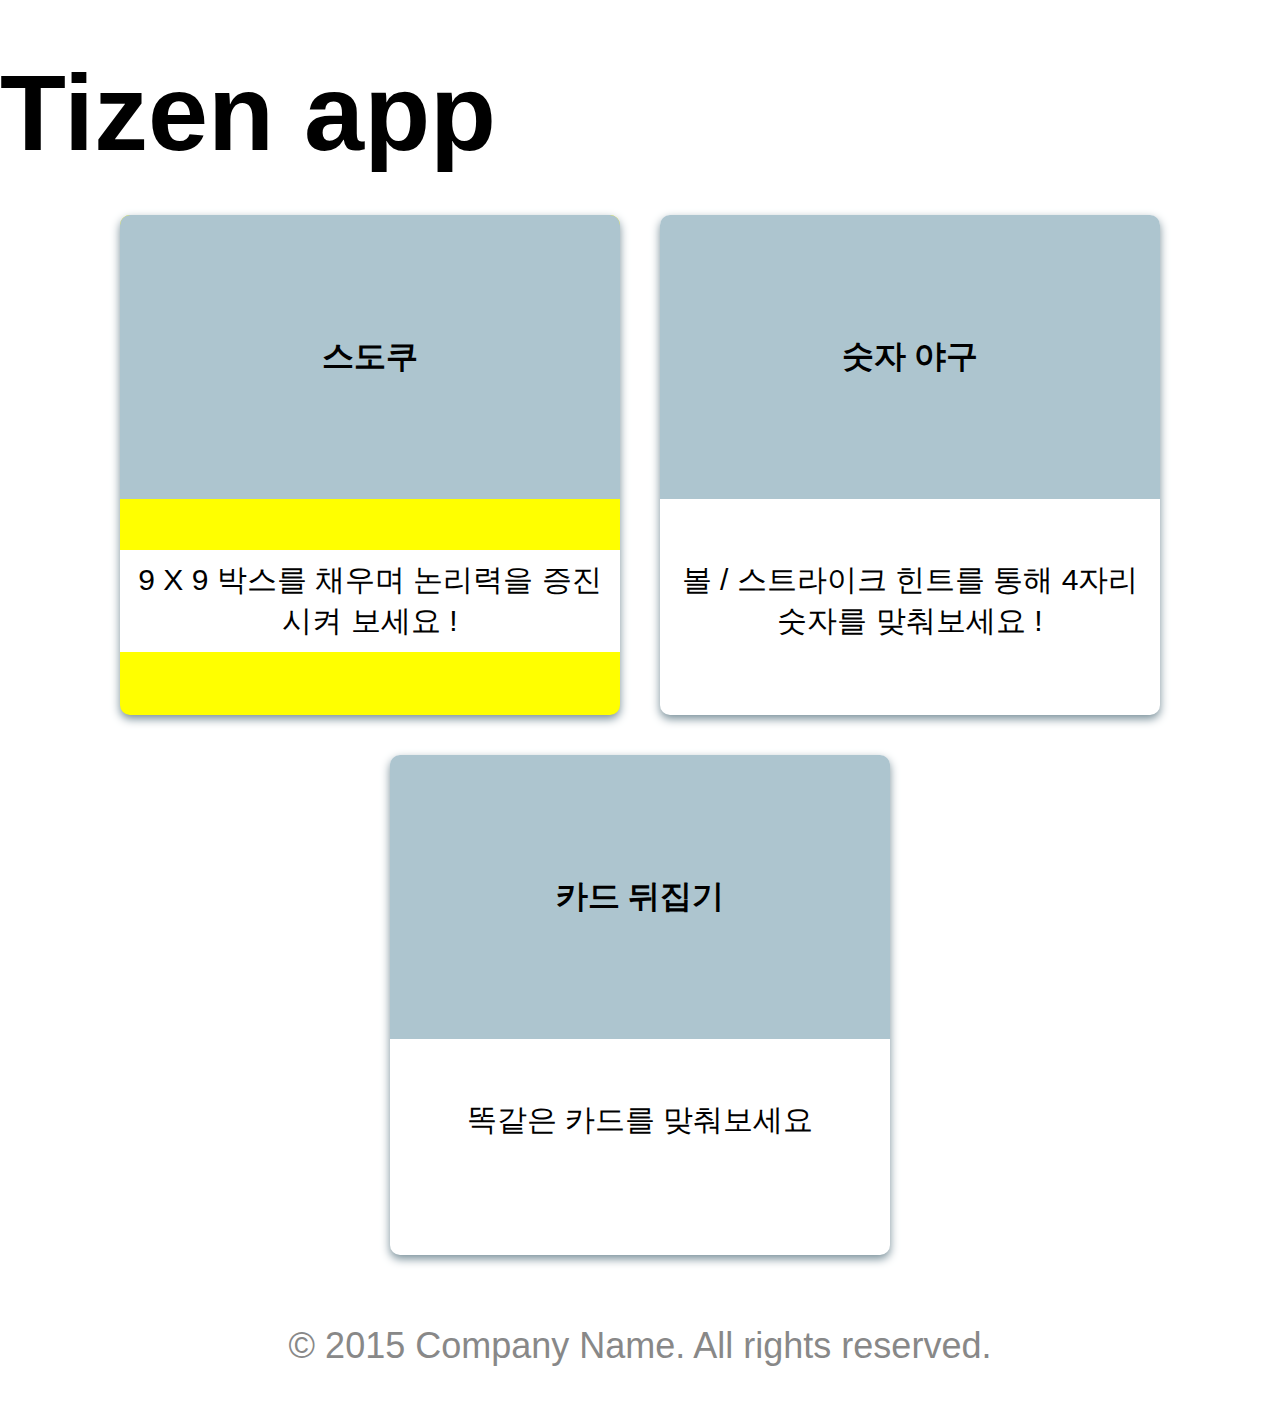
<file: MiniGameWebApp/index.html>
<!DOCTYPE html>
<html>
<head>
<meta charset="utf-8" />
<meta name="viewport"
	content="width=device-width, initial-scale=1.0, maximum-scale=1.0">
<meta name="description"
	content="Tizen basic template generated by Tizen Web IDE" />
<title>Tizen Web IDE - Tizen - Samsung Tizen TV basic
	Application</title>
<link rel="stylesheet" type="text/css" href="css/style.css" />
</head>

<body>
	<header>
		<h1>Tizen app</h1>
	</header>

	<main id="minigames">
	<div class="GameBox" data-href="Sudoku.html" tabindex="0">
    <h1 class="GameName">스도쿠</h1>
    <p class="GameDescription">9 X 9 박스를 채우며 논리력을 증진 시켜 보세요 !</p>
</div>

<div class="GameBox" data-href="number_baseball_game.html" tabindex="0">
    <h1 class="GameName">숫자 야구</h1>
    <p class="GameDescription">볼 / 스트라이크 힌트를 통해 4자리 숫자를 맞춰보세요 !</p>
</div>

<div class="GameBox" data-href="CardFlip.html" tabindex="0">
    <h1 class="GameName">카드 뒤집기</h1>
    <p class="GameDescription">똑같은 카드를 맞춰보세요</p>
</div>

	</main>

	<footer>
		<p>&copy; 2015 Company Name. All rights reserved.</p>
	</footer>
</body>
<script src="js/main.js"></script>
</html>
</file>
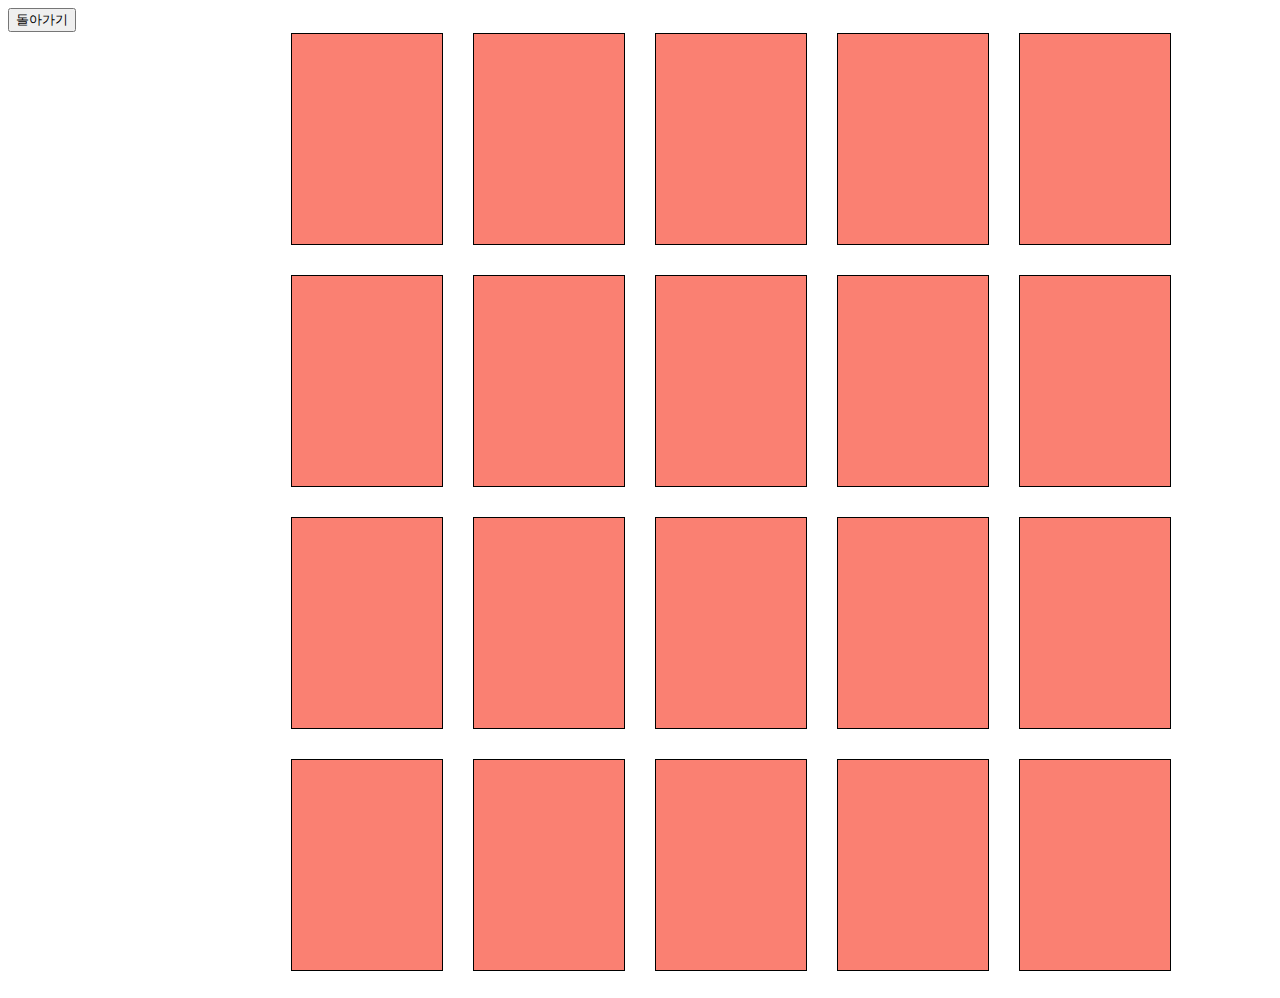
<file: MiniGameWebApp/CardFlip.html>
<!DOCTYPE html>
<html>
<head>
<meta charset="UTF-8">
<title>Number-Baseball-Game</title>
<link rel="stylesheet" type="text/css" href="css/CardFlip.css" />
</head>
<body>
	<button id="GoBackHome">돌아가기</button>
	<section id="container"></section>
	<div id="result"></div>
</body>
<script src="js/CardFlip.js"></script>
</html>
</file>
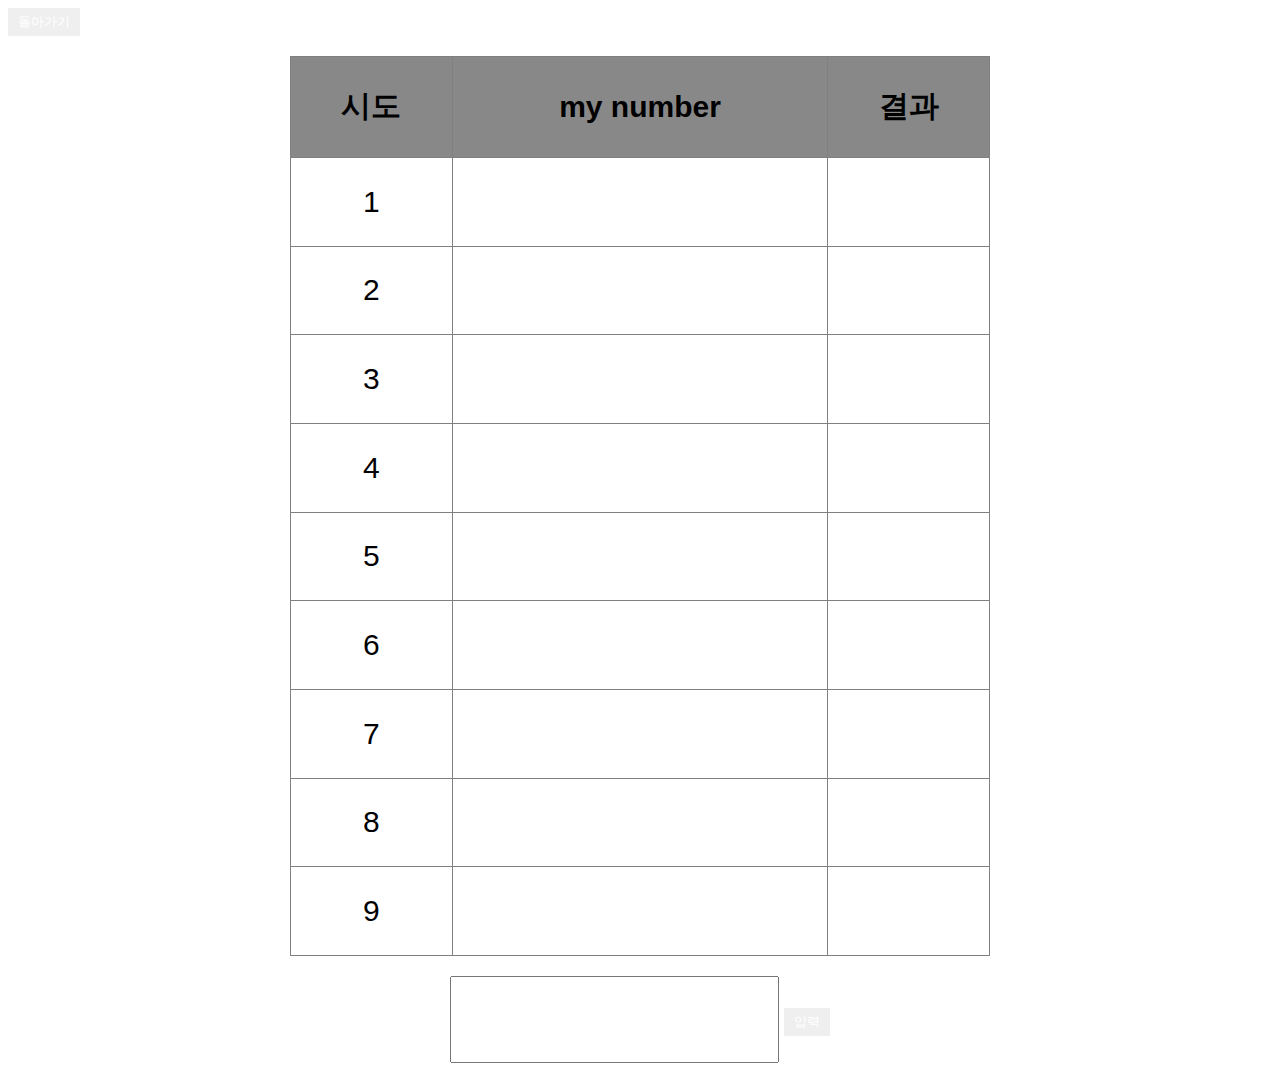
<file: MiniGameWebApp/number_baseball_game.html>
<!DOCTYPE html>
<html>
<head>
<meta charset="UTF-8">
<title>Number-Baseball-Game</title>
<link rel="stylesheet" type="text/css" href="css/NumberBaseball.css" />
</head>
<body>
  <button id="GoBackHome">돌아가기</button>
  <table border="1">

  </table>
  <form id="form">
    <input id="input" type="number" />
    <button>입력</button>
  </form>
  <div id="result"></div>
</body>
<script src=" js/NumberBaseball.js"></script>
</html>
</file>
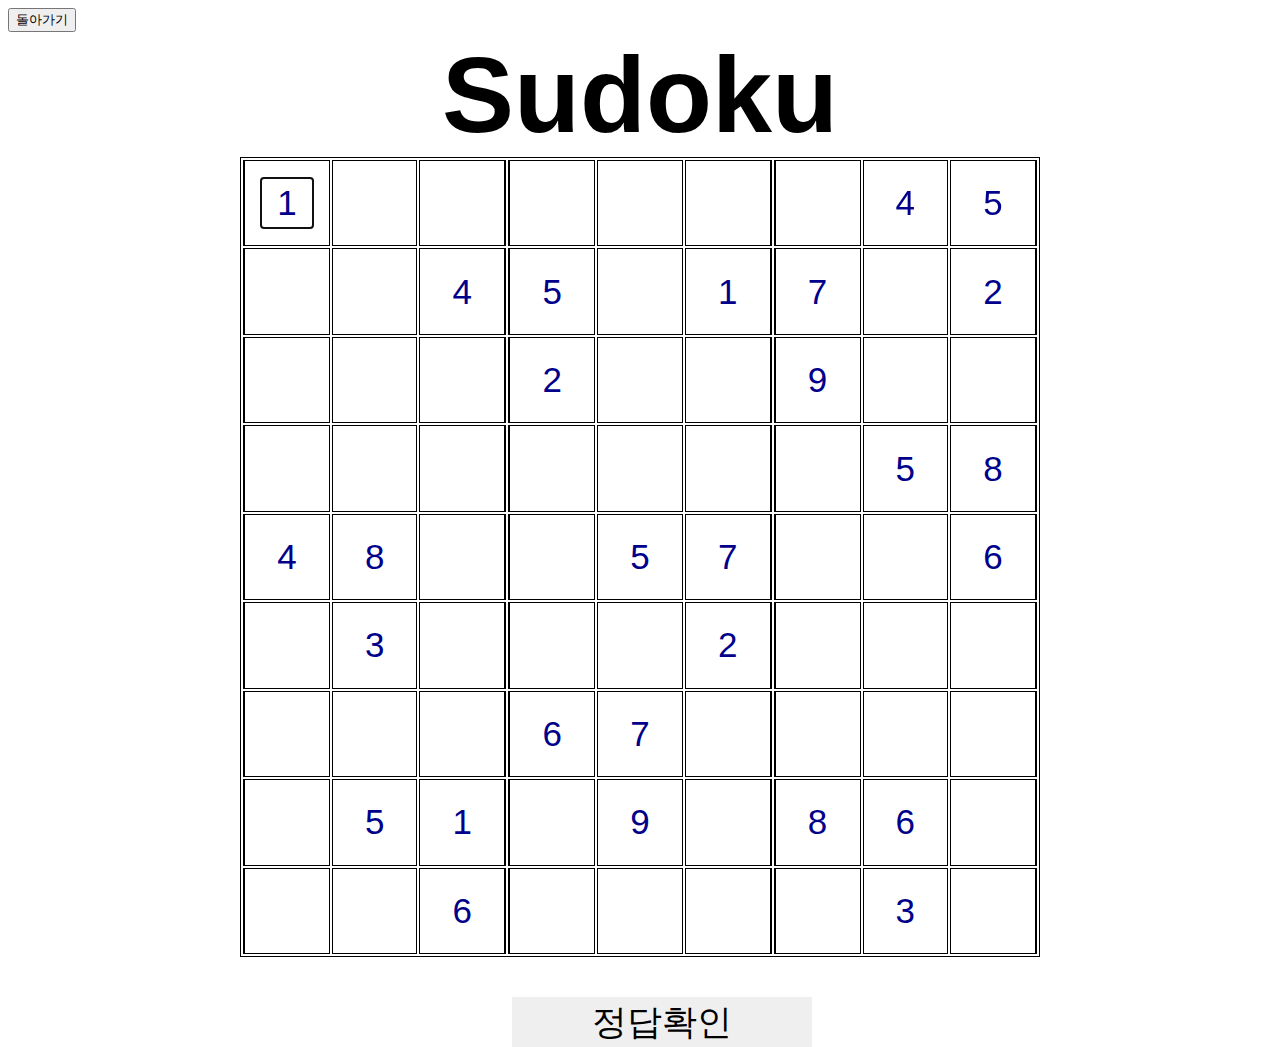
<file: MiniGameWebApp/Sudoku.html>
<!DOCTYPE html>
<html>
<head>
<meta charset="UTF-8">
<meta name="viewport"
	content="width=device-width, initial-scale=1.0, maximum-scale=1.0">
<meta name="description"
	content="Tizen basic template generated by Tizen Web IDE" />
<title>Insert title here</title>
<link rel="stylesheet" type="text/css" href="css/Sudoku.css" />
</head>
<body>
	<button id="GoBackHome">돌아가기</button>

	<h1>Sudoku</h1>
	<table>
		<tr>
			<td><input id="cell_1" type="text" maxlength="1"></td>
			<td><input id="cell_2" type="text" maxlength="1"></td>
			<td><input id="cell_3" type="text" maxlength="1"></td>

			<td><input id="cell_4" type="text" maxlength="1"></td>
			<td><input id="cell_5" type="text" maxlength="1"></td>
			<td><input id="cell_6" type="text" maxlength="1"></td>

			<td><input id="cell_7" type="text" maxlength="1"></td>
			<td><input id="cell_8" type="text" maxlength="1"></td>
			<td><input id="cell_9" type="text" maxlength="1"></td>
		</tr>

		<tr>
			<td><input id="cell_10" type="text" maxlength="1"></td>
			<td><input id="cell_11" type="text" maxlength="1"></td>
			<td><input id="cell_12" type="text" maxlength="1"></td>

			<td><input id="cell_13" type="text" maxlength="1"></td>
			<td><input id="cell_14" type="text" maxlength="1"></td>
			<td><input id="cell_15" type="text" maxlength="1"></td>

			<td><input id="cell_16" type="text" maxlength="1"></td>
			<td><input id="cell_17" type="text" maxlength="1"></td>
			<td><input id="cell_18" type="text" maxlength="1"></td>
		</tr>

		<tr>
			<td><input id="cell_19" type="text" maxlength="1"></td>
			<td><input id="cell_20" type="text" maxlength="1"></td>
			<td><input id="cell_21" type="text" maxlength="1"></td>

			<td><input id="cell_22" type="text" maxlength="1"></td>
			<td><input id="cell_23" type="text" maxlength="1"></td>
			<td><input id="cell_24" type="text" maxlength="1"></td>

			<td><input id="cell_25" type="text" maxlength="1"></td>
			<td><input id="cell_26" type="text" maxlength="1"></td>
			<td><input id="cell_27" type="text" maxlength="1"></td>
		</tr>

		<tr>
			<td><input id="cell_28" type="text" maxlength="1"></td>
			<td><input id="cell_29" type="text" maxlength="1"></td>
			<td><input id="cell_30" type="text" maxlength="1"></td>

			<td><input id="cell_31" type="text" maxlength="1"></td>
			<td><input id="cell_32" type="text" maxlength="1"></td>
			<td><input id="cell_33" type="text" maxlength="1"></td>

			<td><input id="cell_34" type="text" maxlength="1"></td>
			<td><input id="cell_35" type="text" maxlength="1"></td>
			<td><input id="cell_36" type="text" maxlength="1"></td>
		</tr>

		<tr>
			<td><input id="cell_37" type="text" maxlength="1"></td>
			<td><input id="cell_38" type="text" maxlength="1"></td>
			<td><input id="cell_39" type="text" maxlength="1"></td>

			<td><input id="cell_40" type="text" maxlength="1"></td>
			<td><input id="cell_41" type="text" maxlength="1"></td>
			<td><input id="cell_42" type="text" maxlength="1"></td>

			<td><input id="cell_43" type="text" maxlength="1"></td>
			<td><input id="cell_44" type="text" maxlength="1"></td>
			<td><input id="cell_45" type="text" maxlength="1"></td>
		</tr>

		<tr>
			<td><input id="cell_46" type="text" maxlength="1"></td>
			<td><input id="cell_47" type="text" maxlength="1"></td>
			<td><input id="cell_48" type="text" maxlength="1"></td>

			<td><input id="cell_49" type="text" maxlength="1"></td>
			<td><input id="cell_50" type="text" maxlength="1"></td>
			<td><input id="cell_51" type="text" maxlength="1"></td>

			<td><input id="cell_52" type="text" maxlength="1"></td>
			<td><input id="cell_53" type="text" maxlength="1"></td>
			<td><input id="cell_54" type="text" maxlength="1"></td>
		</tr>

		<tr>
			<td><input id="cell_55" type="text" maxlength="1"></td>
			<td><input id="cell_56" type="text" maxlength="1"></td>
			<td><input id="cell_57" type="text" maxlength="1"></td>

			<td><input id="cell_58" type="text" maxlength="1"></td>
			<td><input id="cell_59" type="text" maxlength="1"></td>
			<td><input id="cell_60" type="text" maxlength="1"></td>

			<td><input id="cell_61" type="text" maxlength="1"></td>
			<td><input id="cell_62" type="text" maxlength="1"></td>
			<td><input id="cell_63" type="text" maxlength="1"></td>
		</tr>

		<tr>
			<td><input id="cell_64" type="text" maxlength="1"></td>
			<td><input id="cell_65" type="text" maxlength="1"></td>
			<td><input id="cell_66" type="text" maxlength="1"></td>

			<td><input id="cell_67" type="text" maxlength="1"></td>
			<td><input id="cell_68" type="text" maxlength="1"></td>
			<td><input id="cell_69" type="text" maxlength="1"></td>
			<td><input id="cell_70" type="text" maxlength="1"></td>
			<td><input id="cell_71" type="text" maxlength="1"></td>
			<td><input id="cell_72" type="text" maxlength="1"></td>
		</tr>

		<tr>
			<td><input id="cell_73" type="text" maxlength="1"></td>
			<td><input id="cell_74" type="text" maxlength="1"></td>
			<td><input id="cell_75" type="text" maxlength="1"></td>

			<td><input id="cell_76" type="text" maxlength="1"></td>
			<td><input id="cell_77" type="text" maxlength="1"></td>
			<td><input id="cell_78" type="text" maxlength="1"></td>

			<td><input id="cell_79" type="text" maxlength="1"></td>
			<td><input id="cell_80" type="text" maxlength="1"></td>
			<td><input id="cell_81" type="text" maxlength="1"></td>
		</tr>

	</table>
	<form id="form">
		<input id="submit" type="submit" value="정답확인">
	</form>
	<script src="js/Sudoku.js"></script>
</body>
</html>
</file>
<file: MiniGameWebApp/css/style.css>
* {
        font-family: Lucida Sans, Arial, Helvetica, sans-serif;
        box-sizing: border-box;
    }

    body {
        margin: 50px auto;
        background-color: #ffffff;
    }

    header h1 {
        font-size: 108px;
        margin: 0px;
    }

    article p {
        clear: both;
    }

    footer p {
        text-align: center;
        font-size: 36px;
        color: #888;
        margin-top: 30px;
    }

    main {
        display: flex;
        flex-wrap: wrap;
        justify-content: center;
        padding: 20px;
    }

    .GameBox {
        display: flex;
        flex-direction: column;
        width: 500px;
        height: 500px;
        background-color: #fff;
        border-radius: 10px;
        box-shadow: 0 4px 10px #788F99;
        margin: 20px;
        overflow: hidden;
        transition: transform 0.3s ease;
        cursor: pointer;
    }

    .GameBox:hover {
        transform: translateY(-5px);
    }

    .GameName {
        background-color: #ADC5CF;
        text-align: center;
        color: black;
        padding: calc(30% - 30px);
        font: bold 30px;
        margin-top: 0;
    }

    .GameDescription {
        background-color: white;
        text-align: center;
        color: black;
        padding: 10px;
        font-size: 30px;
    }

    .GameBox:focus {
        outline: none; 
        background-color: yellow;
    }
</file>
<file: MiniGameWebApp/css/CardFlip.css>
* {
    font-family: Lucida Sans, Arial, Helvetica, sans-serif;
}

body {
    background-color: #ffffff;
}

.card {
    display: inline-block;
    margin-right: 20px;
    margin-bottom: 20px;
     width: 150px;
    height: 210px;
    perspective: 140px;
     transition: border-color 0.3s ease-in-out, box-shadow 0.3s ease-in-out;
    border: 1px solid transparent;
}

.card-inner {
    position: relative;
    width: 100%;
    height: 100%;
    text-align: center;
    transition: transform 0.8s;
    transform-style: preserve-3d;
}

.card.flipped .card-inner {
    transform: rotateY(180deg);
}

.card-front {
    background: salmon;
}

.card-front,
.card-back {
    position: absolute;
    width: 100%;
    height: 100%;
    border: 1px solid black;
    backface-visibility: hidden;
}

.card-back {
    transform: rotateY(180deg);
}

.card img {
    width: 100%;
    height: 100%;
}

#container {
    width: 700px;
    margin: 0 auto;
    display: grid;
    grid-template-columns: repeat(5, 1fr);
    grid-gap: 10px;
}


.card-inner.focus {
    border: 2px solid red;
    box-shadow: 0 0 10px rgba(255, 0, 0, 0.5);
}

.card-inner:focus-within {
    border: 2px solid red;
    box-shadow: 0 0 10px rgba(255, 0, 0, 0.5);
}
</file>
<file: MiniGameWebApp/css/NumberBaseball.css>
* {
    font-family: Lucida Sans, Arial, Helvetica, sans-serif;
}

body {
    background-color: #ffffff;
}

table {
    width: 700px;
    height: 900px;
    margin: 20px auto;
    border-collapse: collapse;
    font-size: 30px;
}

table th, table td {
    padding: 8px;
    text-align: center;
}

table th {
    background-color: #888;
}

#form {
    text-align: center;
    margin-top: 20px;
}

#input {
    padding: 30px;
    font-size: 20px;
}

button {
    padding: 5px 10px;
    color: #fff;
    border: none;
    cursor: pointer;
}

#result {
    text-align: center;
    margin-top: 20px;
}

:focus {
    outline: 2px solid blue;
    outline-offset: 2px;
}

#GoBackHome:focus {
    background-color: yellow;
}
</file>
<file: MiniGameWebApp/css/Sudoku.css>
* {
	font-family: Lucida Sans, Arial, Helvetica, sans-serif;
}

body {
	background-color: #ffffff;
}

body h1 {
	text-align: center;
	font-size: 108px;
	margin: 0px;
}

table {
	margin-right: auto;
	margin-left: auto;
	border: 1px solid black;
	width: 800px;
	height: 800px;
	margin-bottom: 40px;
}

td {
	border: 1px solid black;
	text-align: center;
}

input {
	color: darkorange;
	border: 0;
	text-align: center;
	width: 48px;
	height: 48px;
	font-size: 35px;
}

td:nth-of-type(3), td:nth-of-type(6), td:nth-of-type(9) {
	border-right: 2px solid black;
}

td:first-of-type, td:nth-last-of-type(3), td:nth-last-of-type(6) {
	border-left: 2px solid black;
}

.board-input {
	color: darkblue;
	font-size: 35px;
}

.wrong-answer {
	color: red;
}

#form {
	position: absolute;
	right: 40%;
	left: 40%;
}

#submit {
	width: 300px;
	height: 50px;
	font-size: 35px;
	color: black;
}
</file>
